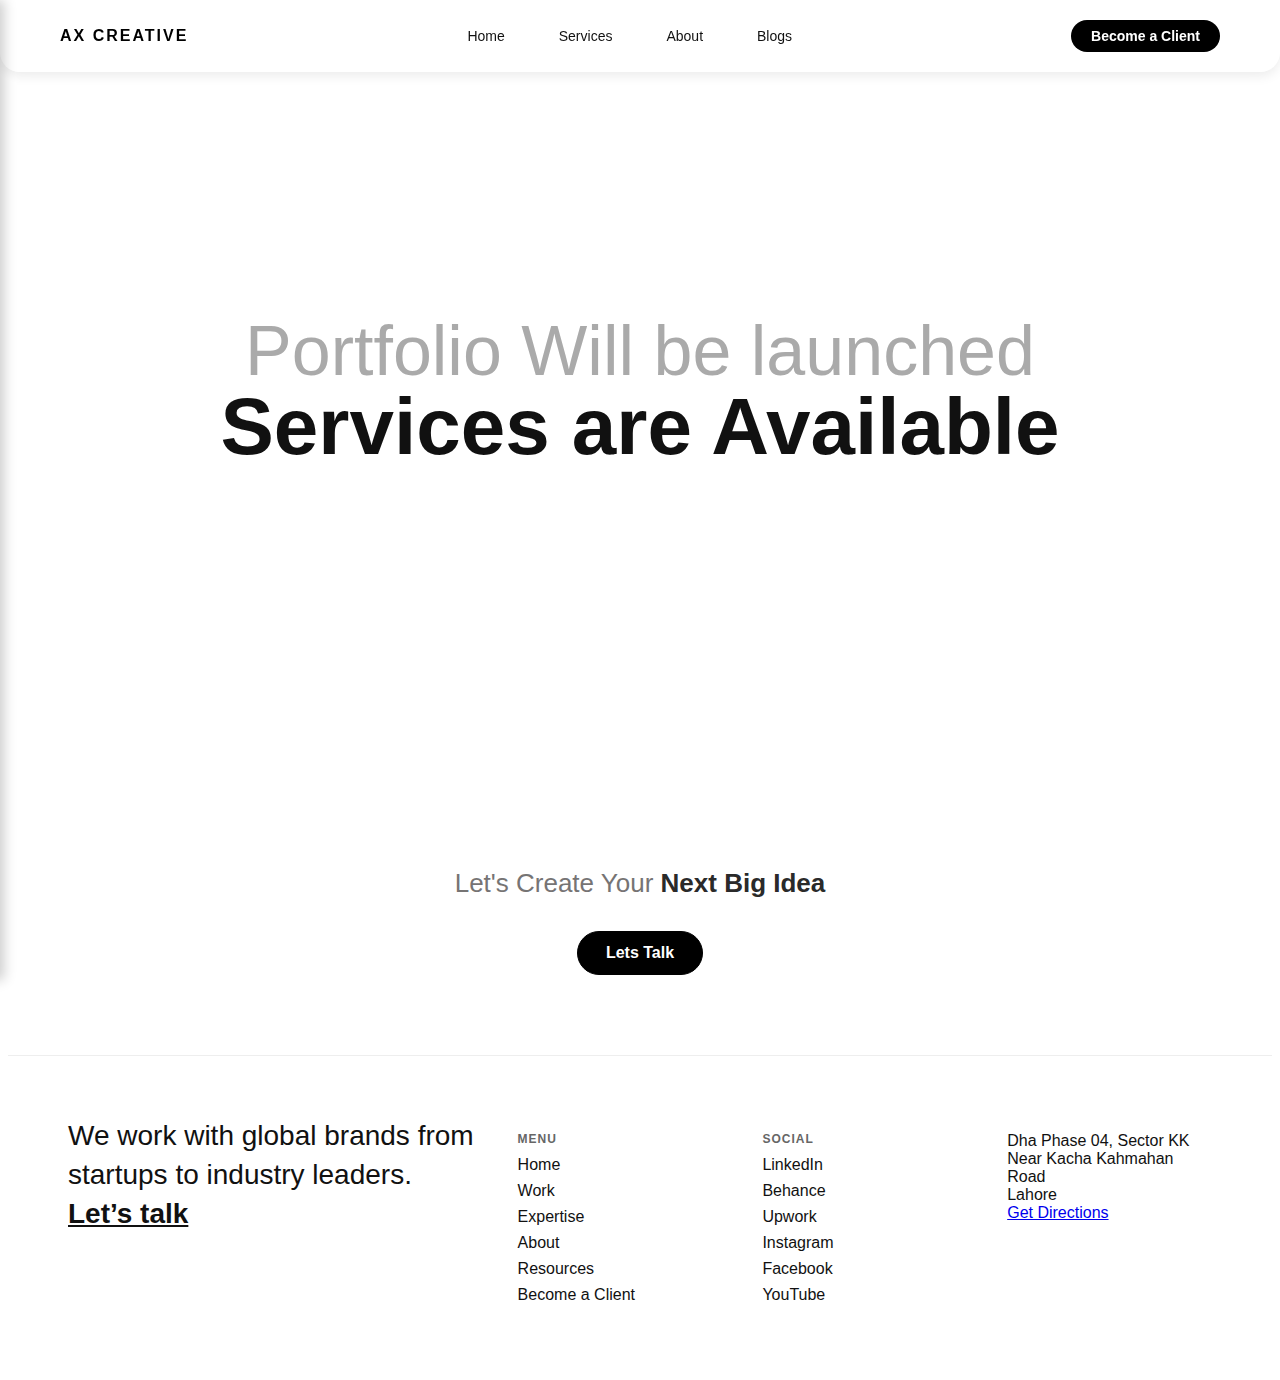
<file: arts.html>
<!DOCTYPE html>
<html lang="en">

<head>
    <meta charset="UTF-8">
    <meta name="viewport" content="width=device-width, initial-scale=1.0">
    <link rel="stylesheet" href="arts.css">
    <title>Document</title>
</head>

<body>
    <!-- NavBar -->
    <div id="navbar-placeholder"></div>

    <!-- ========== HERO SECTION ========== -->
    <section class="hero">
        <h1 id="line1">Portfolio Will be launched</h1>
        <h2 id="line2">Services are Available</h2>
    </section>
    <!-- CALL TO ACTION -->
    <section class="about-section">
        <h2 class="about-text">
            Let's Create Your <span>Next Big Idea</span>
        </h2>
        <a href="become-a-client.html" class="btn-about">Lets Talk </a>
    </section>
    <!-- ========== FOOTER ========== -->
    <div id="footer-placeholder"></div>
    <script>
        // Load footer dynamically
        fetch("footer.html")
            .then(response => response.text())
            .then(data => {
                document.getElementById("footer-placeholder").innerHTML = data;
            });

        // Load navbar dynamically + attach JS
        fetch("navbar.html")
            .then(res => res.text())
            .then(data => {
                document.getElementById("navbar-placeholder").innerHTML = data;

                // After navbar is injected, load its JS
                const script = document.createElement("script");
                script.src = "navbar.js";
                document.body.appendChild(script);
            });
    </script>
</body>

</html>
</file>
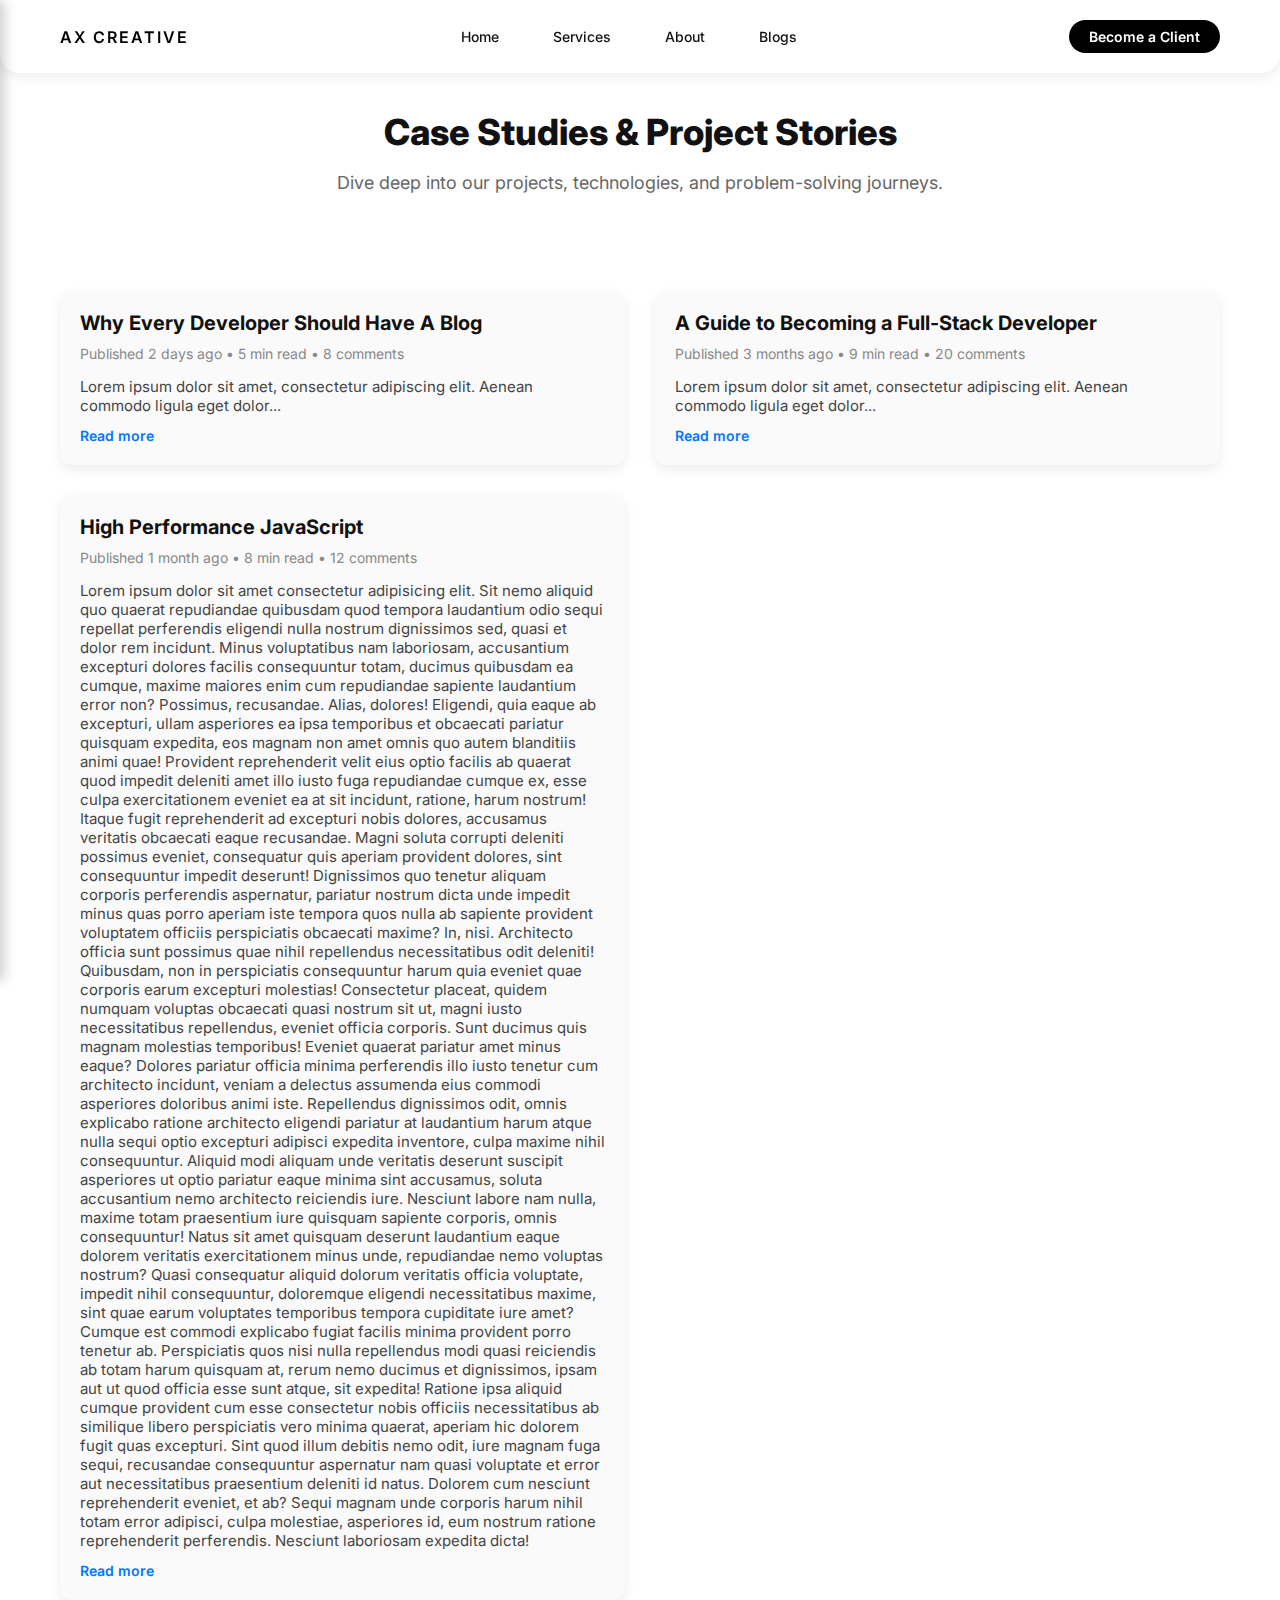
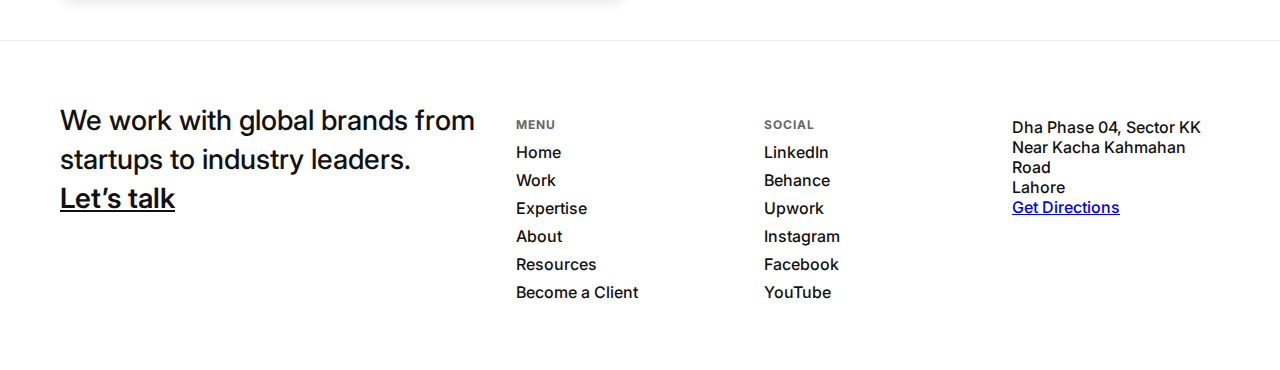
<file: blogs.html>
<!DOCTYPE html>
<html lang="en">

<head>
  <meta charset="UTF-8">
  <meta name="viewport" content="width=device-width, initial-scale=1.0">
  <title>Blog Showcase</title>
  <link href="https://fonts.googleapis.com/css2?family=Inter:wght@400;600;700;800&display=swap" rel="stylesheet">
  <link rel="stylesheet" href="blogs.css">
</head>

<body>

  <!-- Navbar -->
  <div id="navbar">
    <div id="navbar-placeholder"></div>
  </div>

  <!-- Case Studies Heading -->
  <section class="case-studies-heading">
    <h2>Case Studies & Project Stories</h2>
    <p>Dive deep into our projects, technologies, and problem-solving journeys.</p>
  </section>

  <!-- Blogs Section -->
  <section class="blogs-list">
    <div class="blog-card" onclick="openBlog(this)" data-title="Why Every Developer Should Have A Blog"
      data-meta="Published 2 days ago • 5 min read • 8 comments"
      data-full="Here goes the full blog content for why every developer should have a blog. You can expand on benefits, SEO, writing consistency, portfolio building, etc.">
      <h3>Why Every Developer Should Have A Blog</h3>
      <span class="meta">Published 2 days ago • 5 min read • 8 comments</span>
      <p>Lorem ipsum dolor sit amet, consectetur adipiscing elit. Aenean commodo ligula eget dolor...</p>
      <a class="read-more">Read more</a>
    </div>

    <div class="blog-card" onclick="openBlog(this)" data-title="A Guide to Becoming a Full-Stack Developer"
      data-meta="Published 3 months ago • 9 min read • 20 comments"
      data-full="This is the full blog about becoming a full-stack developer. Explain frontend, backend, and devops. Add roadmap and tools.">
      <h3>A Guide to Becoming a Full-Stack Developer</h3>
      <span class="meta">Published 3 months ago • 9 min read • 20 comments</span>
      <p>Lorem ipsum dolor sit amet, consectetur adipiscing elit. Aenean commodo ligula eget dolor...</p>
      <a class="read-more">Read more</a>
    </div>

    <div class="blog-card" onclick="openBlog(this)" data-title="High Performance JavaScript"
      data-meta="Published 1 month ago • 8 min read • 12 comments"
      data-full="Full blog content on high performance JavaScript: event loop, async optimization, reducing reflows, caching, and memory optimization.">
      <h3>High Performance JavaScript</h3>
      <span class="meta">Published 1 month ago • 8 min read • 12 comments</span>
      <p>Lorem ipsum dolor sit amet consectetur adipisicing elit. Sit nemo aliquid quo quaerat repudiandae quibusdam quod tempora laudantium odio sequi repellat perferendis eligendi nulla nostrum dignissimos sed, quasi et dolor rem incidunt. Minus voluptatibus nam laboriosam, accusantium excepturi dolores facilis consequuntur totam, ducimus quibusdam ea cumque, maxime maiores enim cum repudiandae sapiente laudantium error non? Possimus, recusandae. Alias, dolores! Eligendi, quia eaque ab excepturi, ullam asperiores ea ipsa temporibus et obcaecati pariatur quisquam expedita, eos magnam non amet omnis quo autem blanditiis animi quae! Provident reprehenderit velit eius optio facilis ab quaerat quod impedit deleniti amet illo iusto fuga repudiandae cumque ex, esse culpa exercitationem eveniet ea at sit incidunt, ratione, harum nostrum! Itaque fugit reprehenderit ad excepturi nobis dolores, accusamus veritatis obcaecati eaque recusandae. Magni soluta corrupti deleniti possimus eveniet, consequatur quis aperiam provident dolores, sint consequuntur impedit deserunt! Dignissimos quo tenetur aliquam corporis perferendis aspernatur, pariatur nostrum dicta unde impedit minus quas porro aperiam iste tempora quos nulla ab sapiente provident voluptatem officiis perspiciatis obcaecati maxime? In, nisi. Architecto officia sunt possimus quae nihil repellendus necessitatibus odit deleniti! Quibusdam, non in perspiciatis consequuntur harum quia eveniet quae corporis earum excepturi molestias! Consectetur placeat, quidem numquam voluptas obcaecati quasi nostrum sit ut, magni iusto necessitatibus repellendus, eveniet officia corporis. Sunt ducimus quis magnam molestias temporibus! Eveniet quaerat pariatur amet minus eaque? Dolores pariatur officia minima perferendis illo iusto tenetur cum architecto incidunt, veniam a delectus assumenda eius commodi asperiores doloribus animi iste. Repellendus dignissimos odit, omnis explicabo ratione architecto eligendi pariatur at laudantium harum atque nulla sequi optio excepturi adipisci expedita inventore, culpa maxime nihil consequuntur. Aliquid modi aliquam unde veritatis deserunt suscipit asperiores ut optio pariatur eaque minima sint accusamus, soluta accusantium nemo architecto reiciendis iure. Nesciunt labore nam nulla, maxime totam praesentium iure quisquam sapiente corporis, omnis consequuntur! Natus sit amet quisquam deserunt laudantium eaque dolorem veritatis exercitationem minus unde, repudiandae nemo voluptas nostrum? Quasi consequatur aliquid dolorum veritatis officia voluptate, impedit nihil consequuntur, doloremque eligendi necessitatibus maxime, sint quae earum voluptates temporibus tempora cupiditate iure amet? Cumque est commodi explicabo fugiat facilis minima provident porro tenetur ab. Perspiciatis quos nisi nulla repellendus modi quasi reiciendis ab totam harum quisquam at, rerum nemo ducimus et dignissimos, ipsam aut ut quod officia esse sunt atque, sit expedita! Ratione ipsa aliquid cumque provident cum esse consectetur nobis officiis necessitatibus ab similique libero perspiciatis vero minima quaerat, aperiam hic dolorem fugit quas excepturi. Sint quod illum debitis nemo odit, iure magnam fuga sequi, recusandae consequuntur aspernatur nam quasi voluptate et error aut necessitatibus praesentium deleniti id natus. Dolorem cum nesciunt reprehenderit eveniet, et ab? Sequi magnam unde corporis harum nihil totam error adipisci, culpa molestiae, asperiores id, eum nostrum ratione reprehenderit perferendis. Nesciunt laboriosam expedita dicta!</p>
      <a class="read-more">Read more</a>
    </div>
  </section>


  <!-- Blog Modal -->
  <div id="blogModal" class="blog-modal">
    <div class="modal-content">
      <span class="close" onclick="closeBlog()">&times;</span>
      <h2 id="modalTitle"></h2>
      <span id="modalMeta"></span>
      <div id="modalContent"></div> <!-- now can hold HTML like images -->
    </div>
  </div>


  <!-- Footer -->
  <div id="footer">
    <div id="footer-placeholder"></div>
  </div>

  <!-- Scripts -->
  <script>
    // Load navbar and footer
    fetch("navbar.html")
      .then(res => res.text())
      .then(data => {
        document.getElementById("navbar-placeholder").innerHTML = data;
        const script = document.createElement("script");
        script.src = "navbar.js";
        document.body.appendChild(script);
      });

    fetch("footer.html")
      .then(res => res.text())
      .then(data => {
        document.getElementById("footer-placeholder").innerHTML = data;
      });

    // Modal Logic
    function openBlog(card) {
      document.getElementById("modalTitle").textContent = card.dataset.title;
      document.getElementById("modalMeta").textContent = card.dataset.meta;
      document.getElementById("modalContent").textContent = card.dataset.full;
      document.getElementById("blogModal").style.display = "flex";
    }

    function closeBlog() {
      document.getElementById("blogModal").style.display = "none";
    }
    function openBlog(card) {
      document.getElementById("modalTitle").textContent = card.dataset.title;
      document.getElementById("modalMeta").textContent = card.dataset.meta;
      document.getElementById("modalContent").innerHTML = card.dataset.full; // 👈 now supports HTML
      document.getElementById("blogModal").style.display = "flex";
    }

  </script>
</body>

</html>
</file>
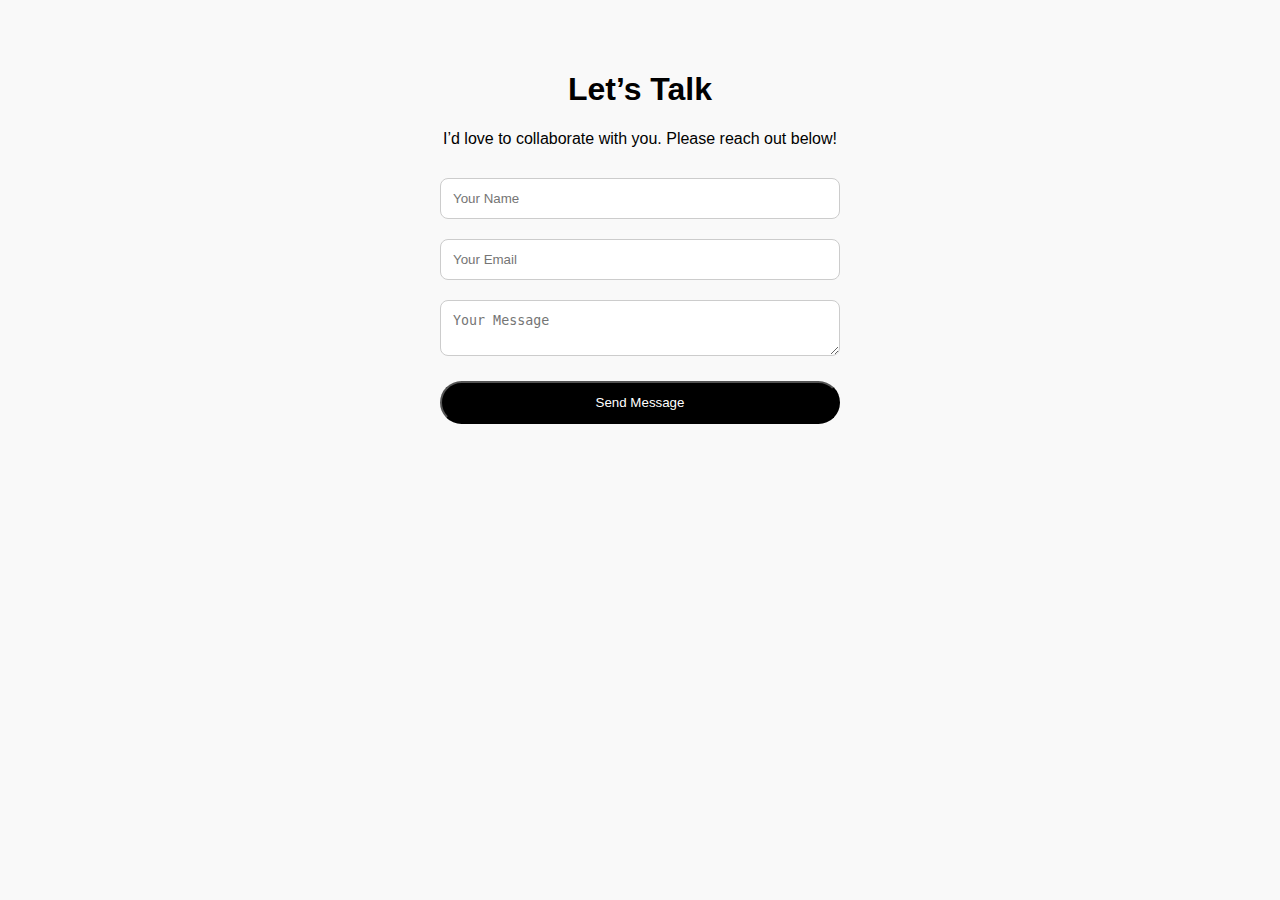
<file: letstalk.html>
<!DOCTYPE html>
<html lang="en">
<head>
  <meta charset="UTF-8">
  <meta name="viewport" content="width=device-width, initial-scale=1.0">
  <title>Let’s Talk</title>
  <link rel="stylesheet" href="letstalk.css">
</head>
<body>
  <section class="talk-section">
    <h1>Let’s Talk</h1>
    <p>I’d love to collaborate with you. Please reach out below!</p>

    <form action="#" method="POST" class="talk-form">
      <input type="text" name="name" placeholder="Your Name" required>
      <input type="email" name="email" placeholder="Your Email" required>
      <textarea name="message" placeholder="Your Message" required></textarea>
      <button type="submit" class="btn-letstalk">Send Message</button>
    </form>
  </section>
</body>
</html>
</file>
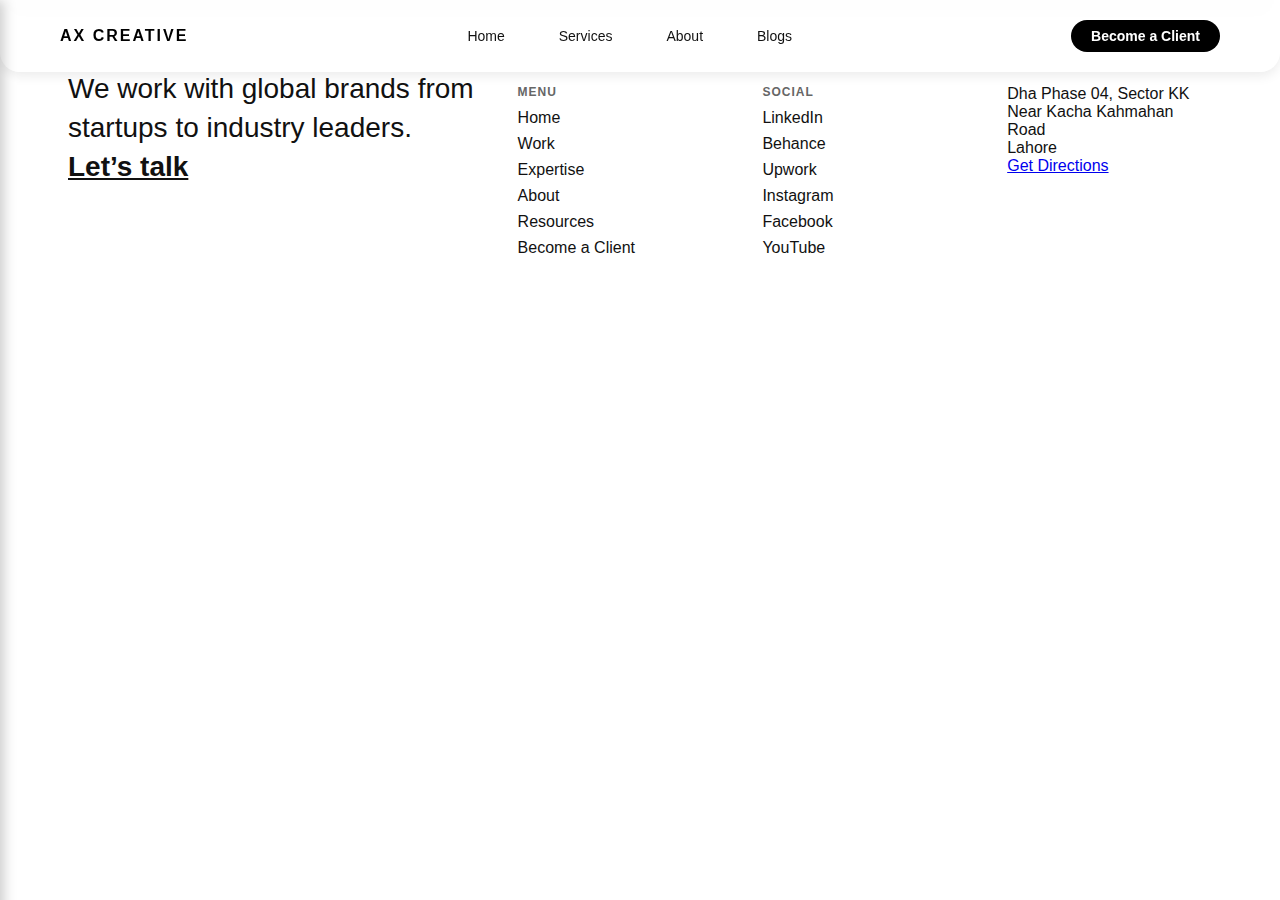
<file: marketing.html>
<!DOCTYPE html>
<html lang="en">

<head>
    <meta charset="UTF-8">
    <meta name="viewport" content="width=device-width, initial-scale=1.0">
    <link rel="stylesheet" href="marketing.css">
    <title>Document</title>
</head>
<body>
    <!-- NavBar -->
    <div id="navbar-placeholder"></div>

<!-- Other Work Starts here -->
    <!-- ========== FOOTER ========== -->
    <div id="footer-placeholder"></div>
    <script>
        // Load footer dynamically
        fetch("footer.html")
            .then(response => response.text())
            .then(data => {
                document.getElementById("footer-placeholder").innerHTML = data;
            });

        // Load navbar dynamically + attach JS
        fetch("navbar.html")
            .then(res => res.text())
            .then(data => {
                document.getElementById("navbar-placeholder").innerHTML = data;

                // After navbar is injected, load its JS
                const script = document.createElement("script");
                script.src = "navbar.js";
                document.body.appendChild(script);
            });
    </script>
</body>
</html>
</file>
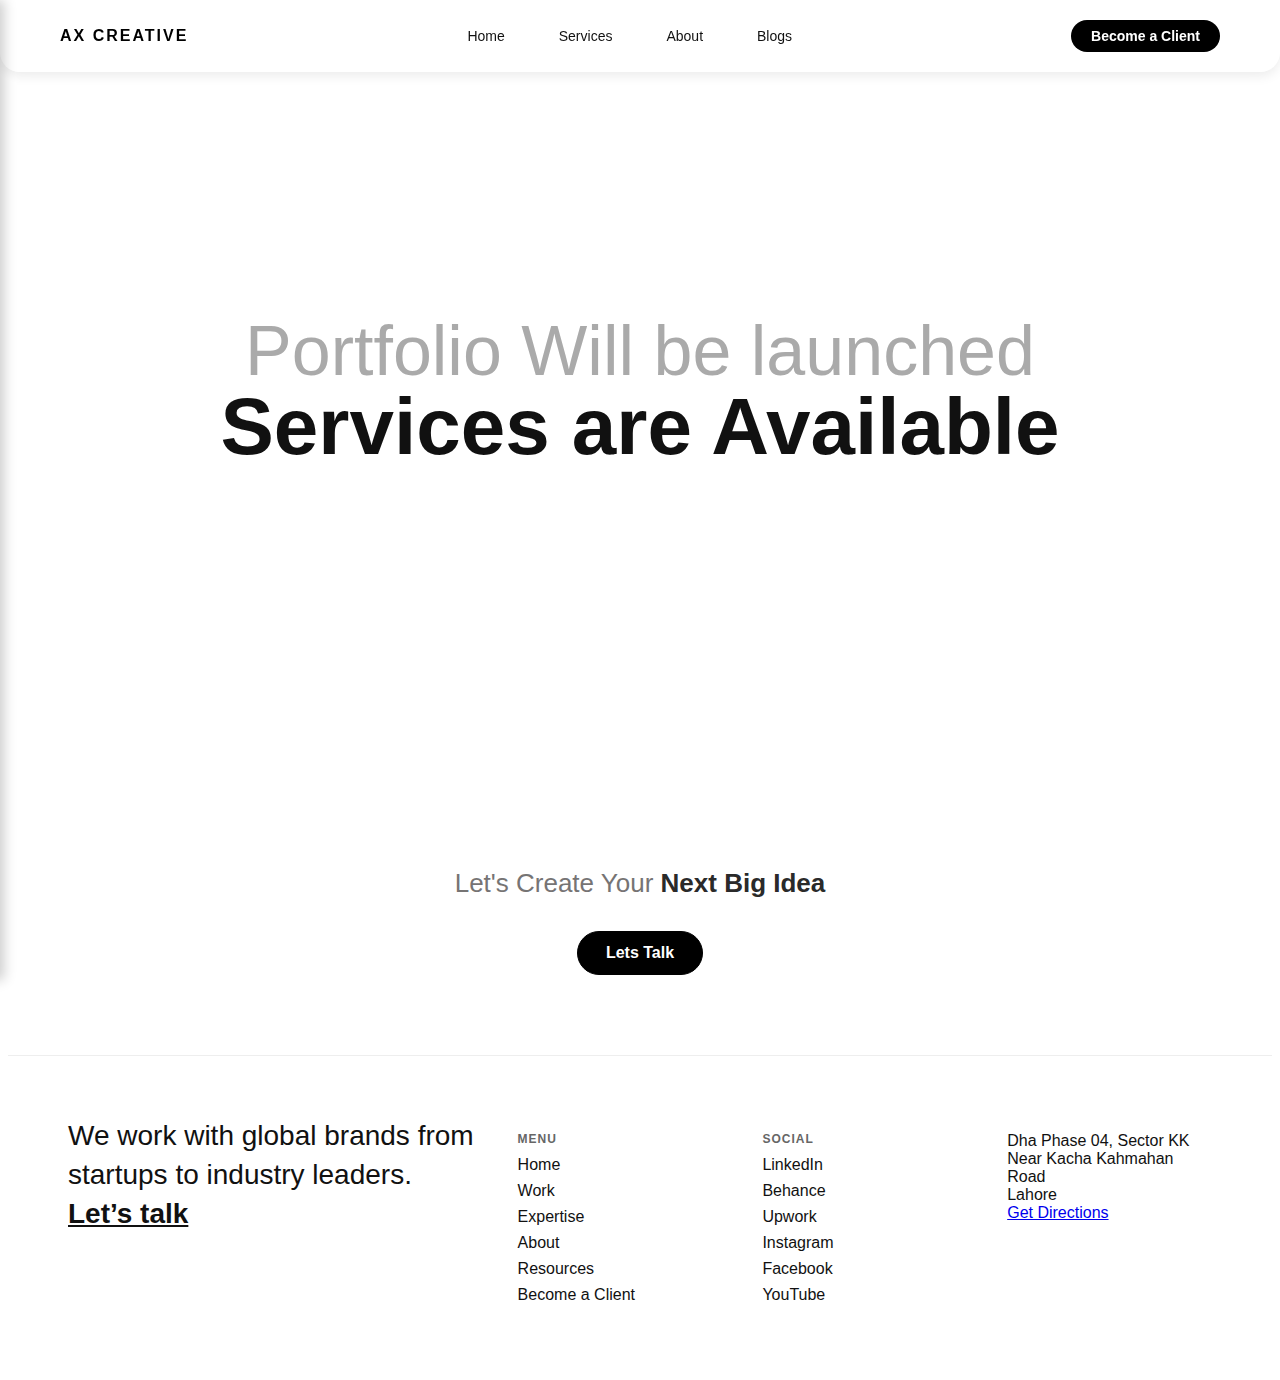
<file: Video-Editing.html>
<!DOCTYPE html>
<html lang="en">

<head>
    <meta charset="UTF-8">
    <meta name="viewport" content="width=device-width, initial-scale=1.0">
    <link rel="stylesheet" href="Video-Editing.css">
    <title>Document</title>
</head>

<body>
    <!-- NavBar -->
    <div id="navbar-placeholder"></div>

    <!-- ========== HERO SECTION ========== -->
    <section class="hero">
        <h1 id="line1">Portfolio Will be launched</h1>
        <h2 id="line2">Services are Available</h2>
    </section>
    <!-- CALL TO ACTION -->
    <section class="about-section">
        <h2 class="about-text">
            Let's Create Your <span>Next Big Idea</span>
        </h2>
        <a href="become-a-client.html" class="btn-about">Lets Talk </a>
    </section>
    <!-- ========== FOOTER ========== -->
    <div id="footer-placeholder"></div>
    <script>
        // Load footer dynamically
        fetch("footer.html")
            .then(response => response.text())
            .then(data => {
                document.getElementById("footer-placeholder").innerHTML = data;
            });

        // Load navbar dynamically + attach JS
        fetch("navbar.html")
            .then(res => res.text())
            .then(data => {
                document.getElementById("navbar-placeholder").innerHTML = data;

                // After navbar is injected, load its JS
                const script = document.createElement("script");
                script.src = "navbar.js";
                document.body.appendChild(script);
            });
    </script>
</body>

</html>
</file>
<file: arts.css>
html {
    scroll-behavior: smooth;
    scroll-padding-top: 100px;
    /* adjust based on nav height */
}

body {
    font-family: 'Inter', sans-serif;
    background: #fff;
    color: #111;
    overflow-x: hidden;
}

/* ==============================
   HERO SECTION
============================== */
.hero {
    display: flex;
    flex-direction: column;
    align-items: center;
    justify-content: center;
    min-height: 75vh;
    text-align: center;
    padding-top: 80px;
}

.hero h1 {
    font-size: 70px;
    font-weight: 300;
    color: #aaa;
    transition: transform 0.3s ease-out;
    margin: 0;
}

.hero h2 {
    font-size: 80px;
    font-weight: 800;
    color: #111;
    margin-top: -10px;
    transition: transform 0.3s ease-out;
}

/* ===== CALL TO ACTION (ABOUT SECTION) ===== */
.about-section {
    text-align: center;
    padding: 80px 20px;
    background: #fff;
    /* keep it white to match theme */
}

.about-text {
    font-size: 26px;
    font-weight: 500;
    color: #767474;
    margin-bottom: 30px;
    line-height: 1.4;
}

.about-text span {
    color: #2a2a2a;
    /* subtle highlight */
    font-weight: 700;
}

.btn-about {
    display: inline-block;
    padding: 12px 28px;
    font-size: 16px;
    font-weight: 600;
    background: #000;
    color: #fff;
    text-decoration: none;
    border-radius: 30px;
    border: 1px solid #000;
    transition: all 0.3s ease;
}

.btn-about:hover {
    background: #fff;
    color: #000;
}
</file>
<file: blogs.css>
body {
  font-family: 'Inter', sans-serif;
  margin: 0;
  background: #fff;
  color: #111;
}

/* Case Studies Heading */
.case-studies-heading {
  text-align: center;
  padding: 80px 20px 40px;
}

.case-studies-heading h2 {
  font-size: 36px;
  font-weight: 800;
  margin-bottom: 10px;
}

.case-studies-heading p {
  font-size: 18px;
  color: #666;
}

/* Blogs List */
.blogs-list {
  display: grid;
  grid-template-columns: 1fr 1fr;
  gap: 30px;
  padding: 40px 60px;
}

.blog-card {
  background: #fafafa;
  padding: 20px;
  border-radius: 12px;
  box-shadow: 0 4px 12px rgba(0, 0, 0, 0.08);
  cursor: pointer;
  transition: box-shadow 0.2s;
}

.blog-card:hover {
  box-shadow: 0 6px 16px rgba(0, 0, 0, 0.12);
}

.blog-card h3 {
  margin: 0 0 10px;
  font-size: 20px;
  font-weight: 700;
}

.blog-card .meta {
  display: block;
  font-size: 14px;
  color: #888;
  margin-bottom: 10px;
}

.blog-card p {
  font-size: 15px;
  color: #444;
  margin-bottom: 10px;
}

.blog-card .read-more {
  color: #0077ff;
  font-size: 14px;
  font-weight: 600;
  text-decoration: none;
}

/* Modal */
.blog-modal {
  display: none;
  position: fixed;
  z-index: 9999;
  top: 0;
  left: 0;
  width: 100%;
  height: 100%;
  background: rgba(0, 0, 0, 0.6);
  justify-content: center;
  align-items: center;
  padding: 15px;
  /* reduce padding for smaller screens */
}

.modal-content {
  background: #fff;
  padding: 25px;
  border-radius: 12px;
  max-width: 800px;
  /* for large screens */
  width: 95%;
  /* 👈 make it responsive */
  max-height: 85vh;
  /* 👈 fit inside viewport */
  overflow-y: auto;
  position: relative;
  box-sizing: border-box;
  /* ensure padding doesn't push outside */
}

.blog-modal .close {
  position: absolute;
  top: 12px;
  right: 15px;
  font-size: 24px;
  cursor: pointer;
  color: #333;
}

/* 📱 Mobile Fix */
@media (max-width: 600px) {
  .modal-content {
    width: 95%;
    padding: 15px;
    font-size: 14px;
  }

  .blog-modal .close {
    top: 8px;
    right: 10px;
    font-size: 22px;
  }
}

/* Responsive */
@media (max-width: 900px) {
  .blogs-list {
    grid-template-columns: 1fr;
    padding: 20px;
  }

  .case-studies-heading h2 {
    font-size: 28px;
  }
}
</file>
<file: letstalk.css>
body {
  font-family: Arial, sans-serif;
  background: #f9f9f9;
  margin: 0;
  padding: 0;
}

.talk-section {
  text-align: center;
  padding: 50px 20px;
  animation: fadeIn 1.5s ease-in-out;
}

.talk-form {
  display: flex;
  flex-direction: column;
  max-width: 400px;
  margin: 20px auto;
}

.talk-form input, 
.talk-form textarea {
  margin: 10px 0;
  padding: 12px;
  border: 1px solid #ccc;
  border-radius: 8px;
}

.btn-letstalk {
  display: inline-block;
  margin-top: 15px;
  padding: 12px 25px;
  background: #000;
  color: #fff;
  border-radius: 25px;
  text-decoration: none;
  transition: transform 0.3s ease, background 0.3s ease;
}

.btn-letstalk:hover {
  background: #ff4c29;
  transform: scale(1.1);
}

/* Animation */
@keyframes fadeIn {
  from { opacity: 0; transform: translateY(30px); }
  to { opacity: 1; transform: translateY(0); }
}
</file>
<file: marketing.css>
body {
    font-family: 'Inter', sans-serif;
    background: #fff;
    color: #111;
    overflow-x: hidden;
}
</file>
<file: Video-Editing.css>
html {
    scroll-behavior: smooth;
    scroll-padding-top: 100px;
    /* adjust based on nav height */
}

body {
    font-family: 'Inter', sans-serif;
    background: #fff;
    color: #111;
    overflow-x: hidden;
}

/* ==============================
   HERO SECTION
============================== */
.hero {
    display: flex;
    flex-direction: column;
    align-items: center;
    justify-content: center;
    min-height: 75vh;
    text-align: center;
    padding-top: 80px;
}

.hero h1 {
    font-size: 70px;
    font-weight: 300;
    color: #aaa;
    transition: transform 0.3s ease-out;
    margin: 0;
}

.hero h2 {
    font-size: 80px;
    font-weight: 800;
    color: #111;
    margin-top: -10px;
    transition: transform 0.3s ease-out;
}

/* ===== CALL TO ACTION (ABOUT SECTION) ===== */
.about-section {
    text-align: center;
    padding: 80px 20px;
    background: #fff;
    /* keep it white to match theme */
}

.about-text {
    font-size: 26px;
    font-weight: 500;
    color: #767474;
    margin-bottom: 30px;
    line-height: 1.4;
}

.about-text span {
    color: #2a2a2a;
    /* subtle highlight */
    font-weight: 700;
}

.btn-about {
    display: inline-block;
    padding: 12px 28px;
    font-size: 16px;
    font-weight: 600;
    background: #000;
    color: #fff;
    text-decoration: none;
    border-radius: 30px;
    border: 1px solid #000;
    transition: all 0.3s ease;
}

.btn-about:hover {
    background: #fff;
    color: #000;
}
</file>
